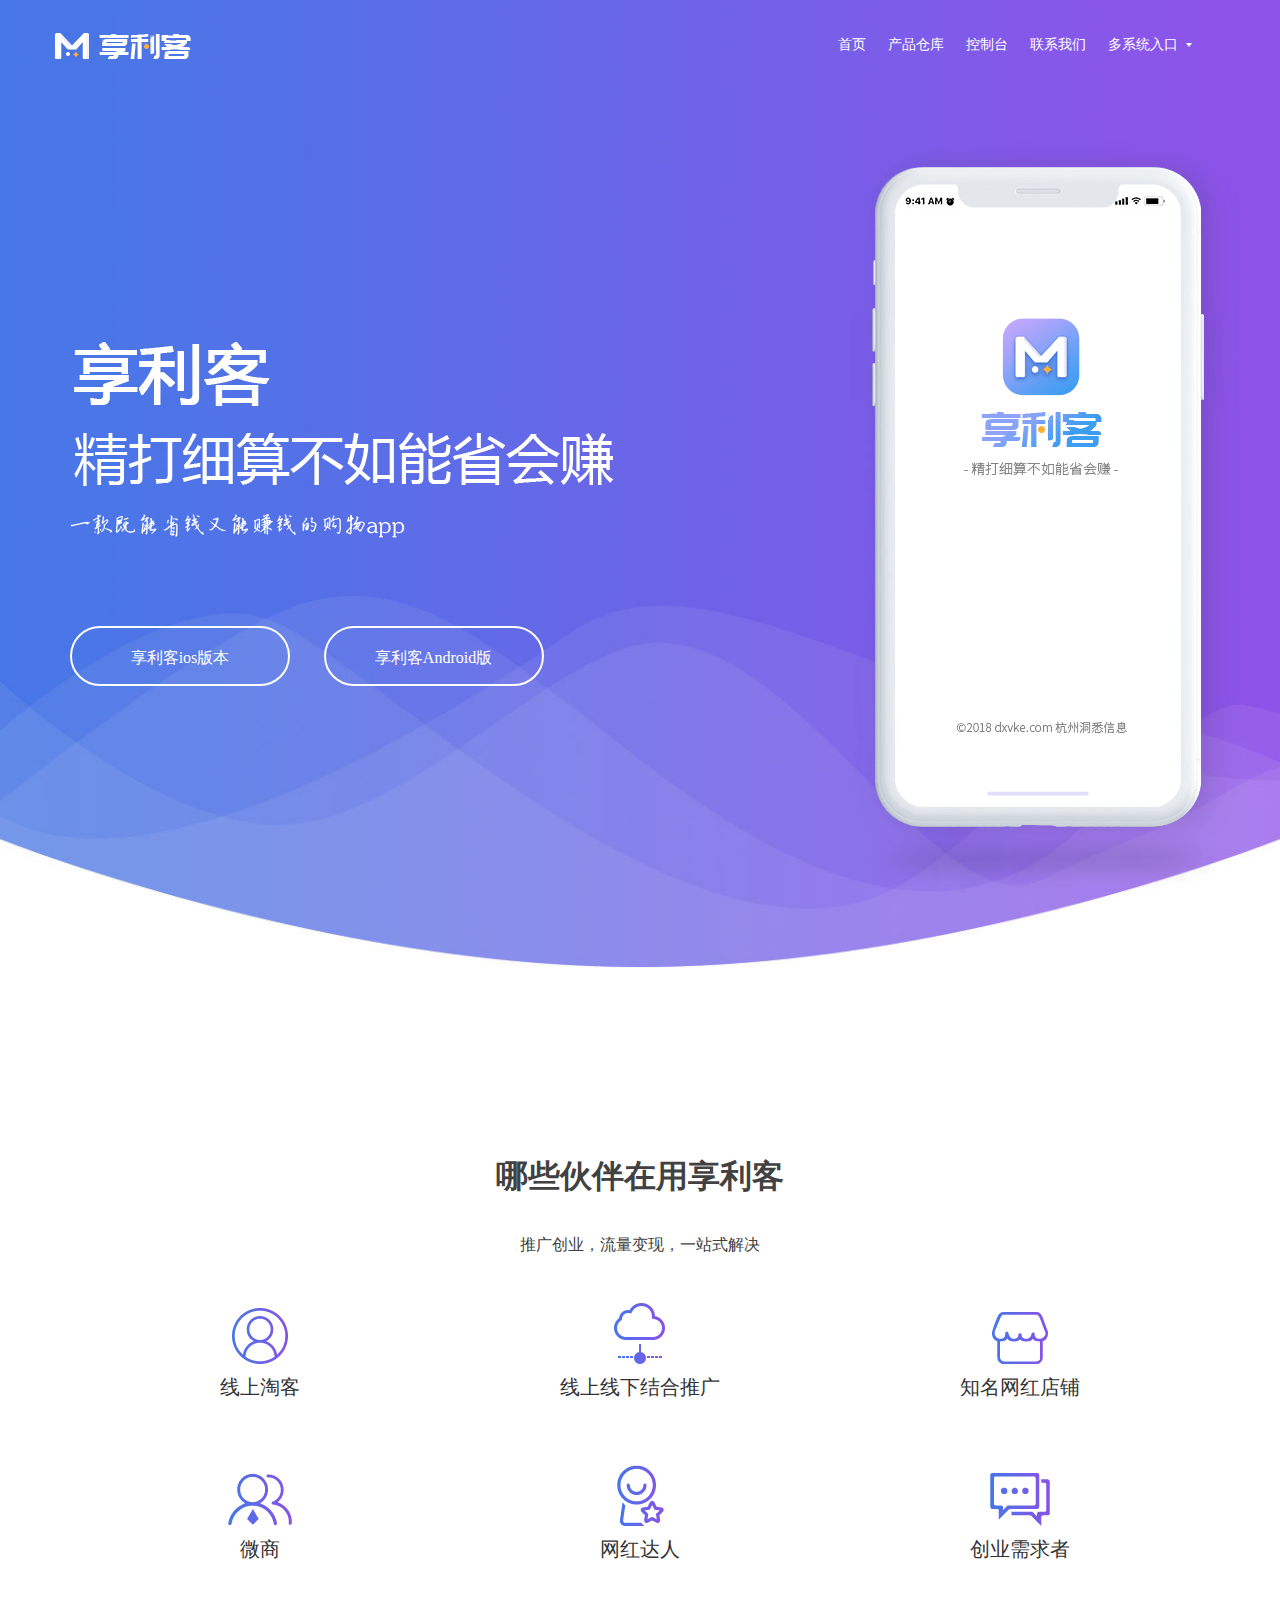
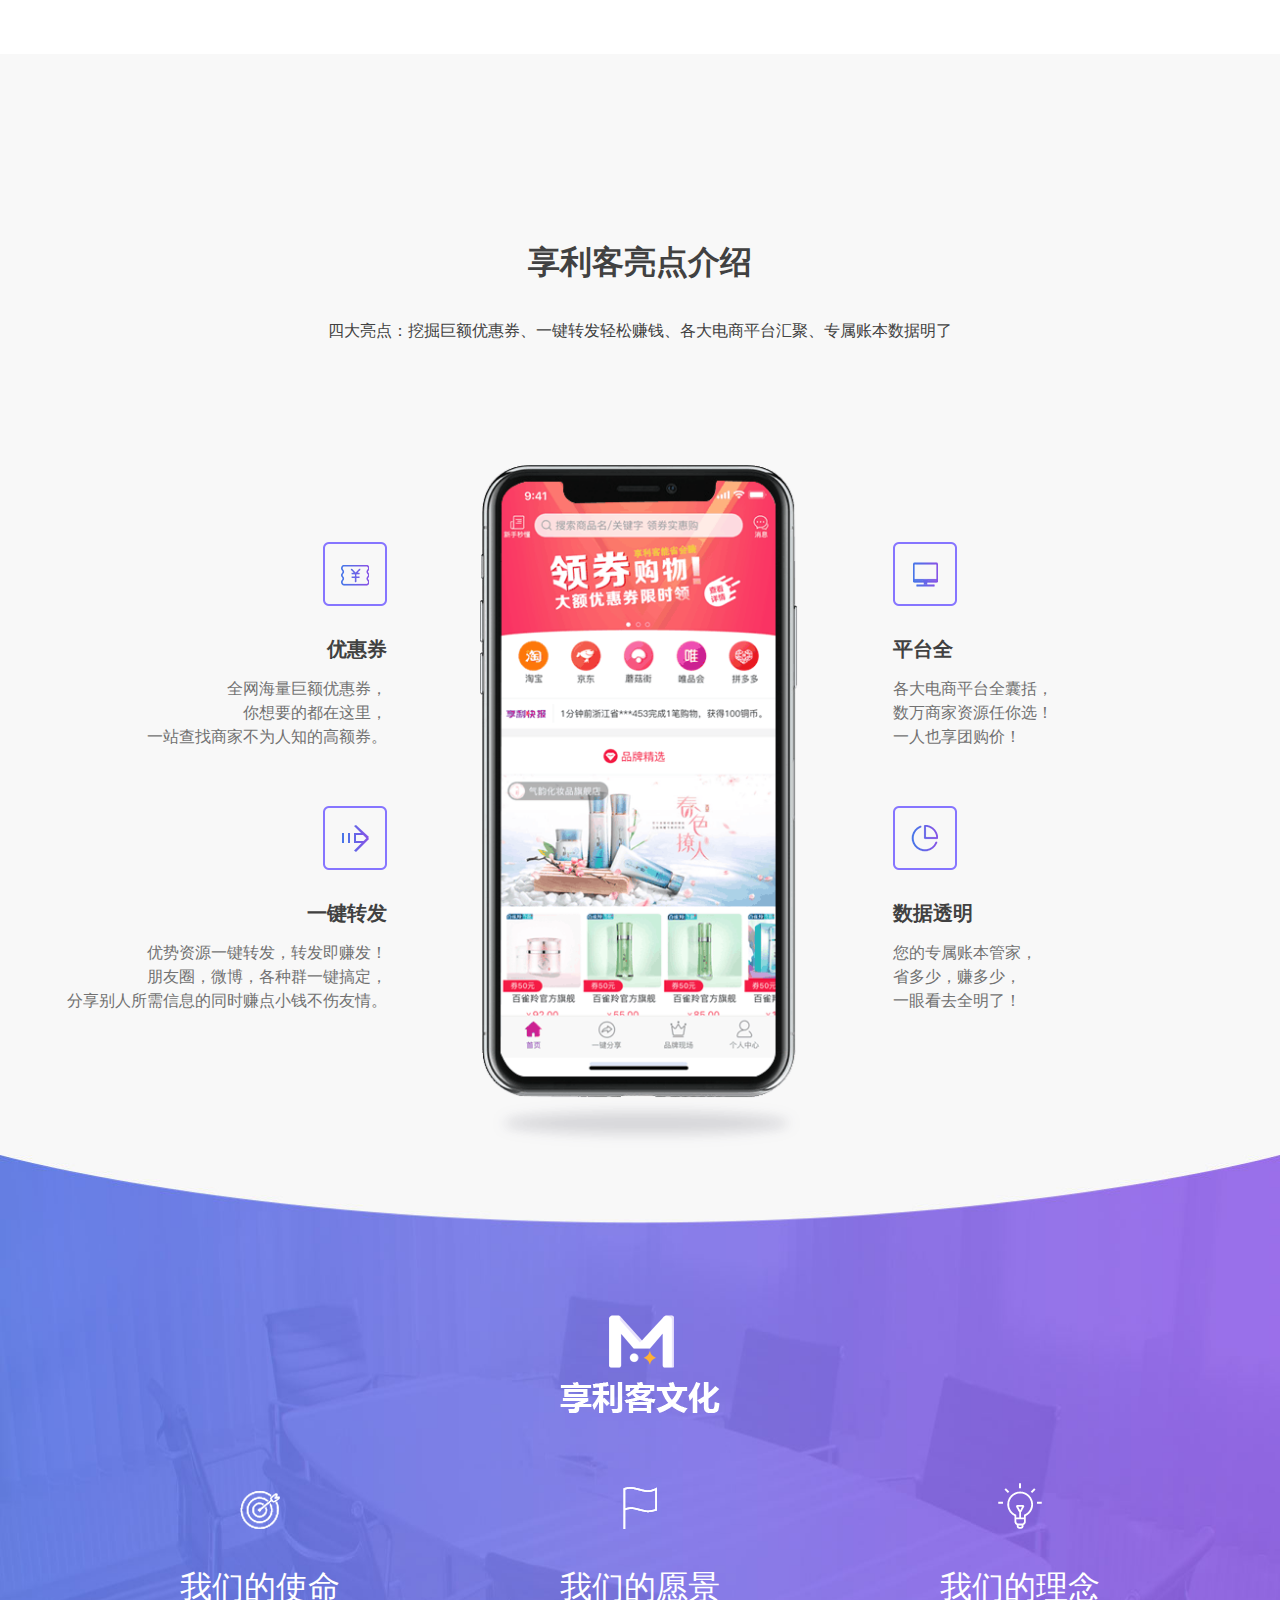
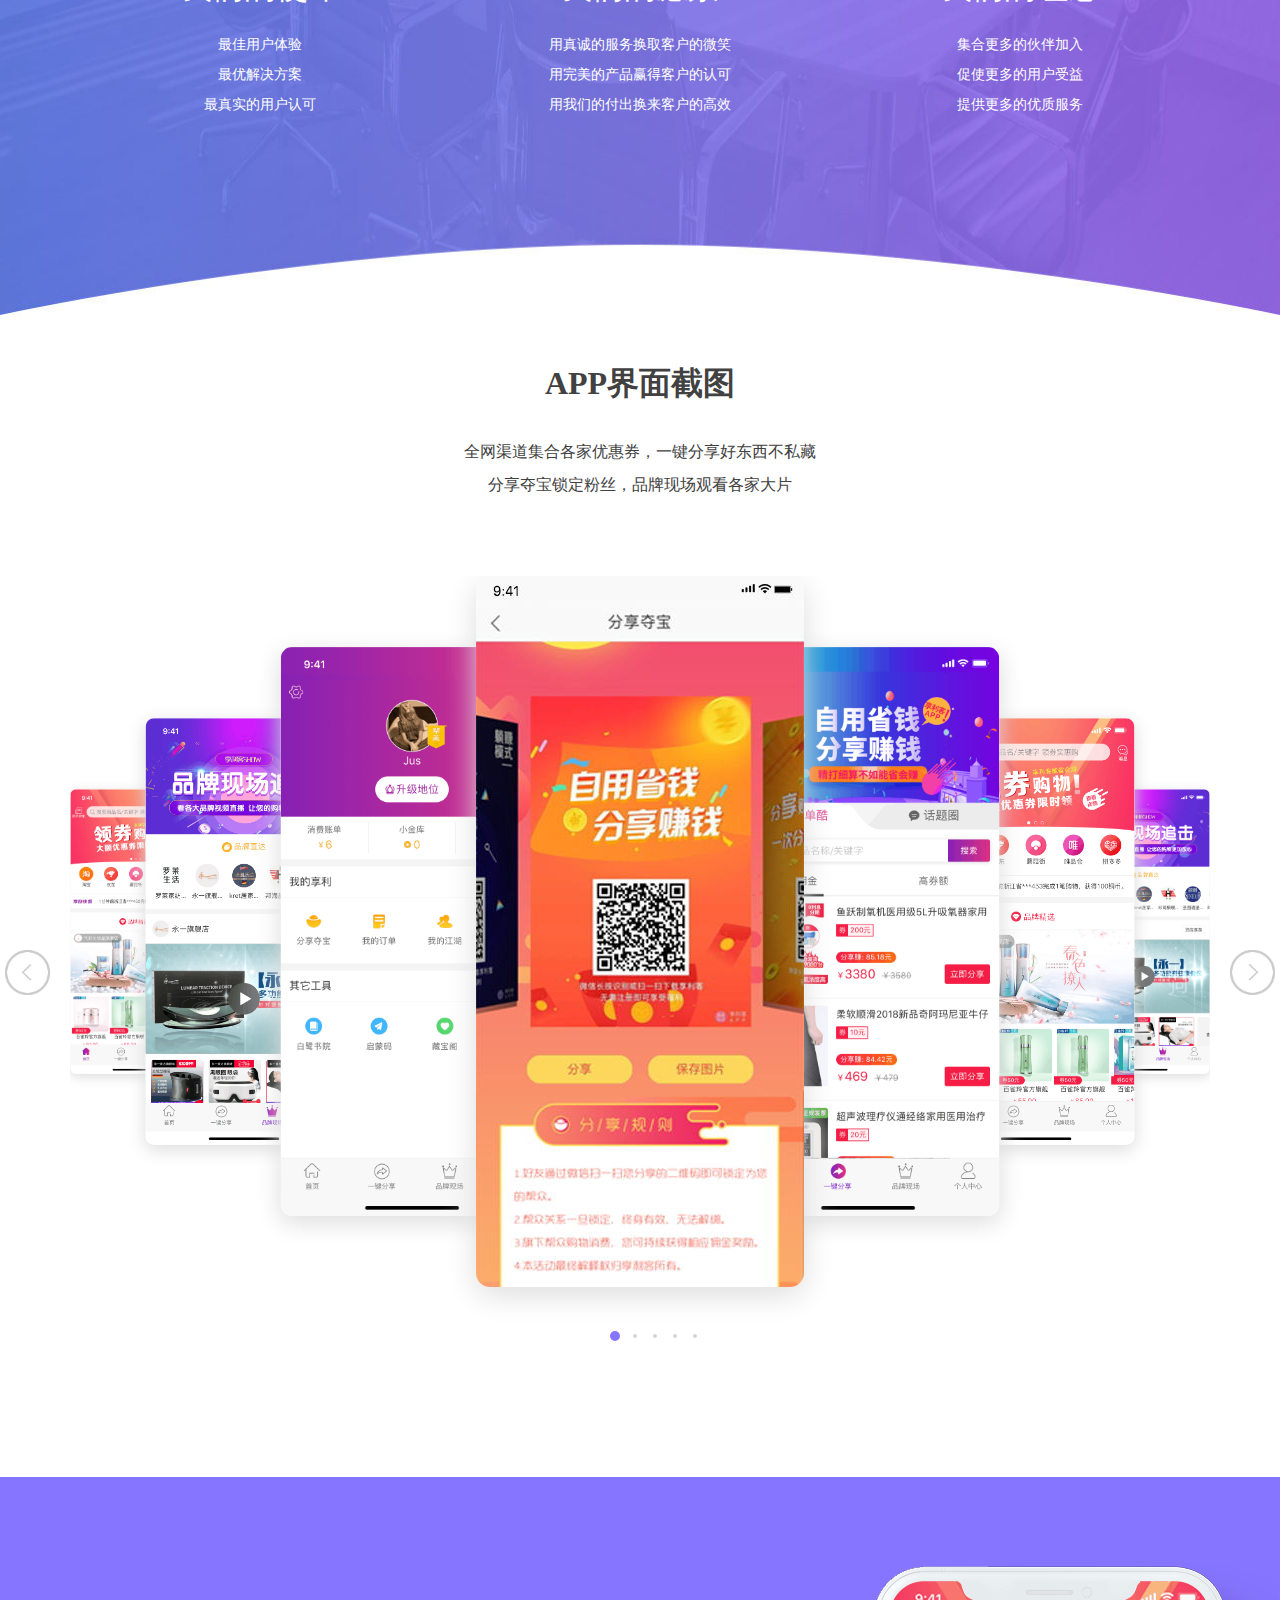
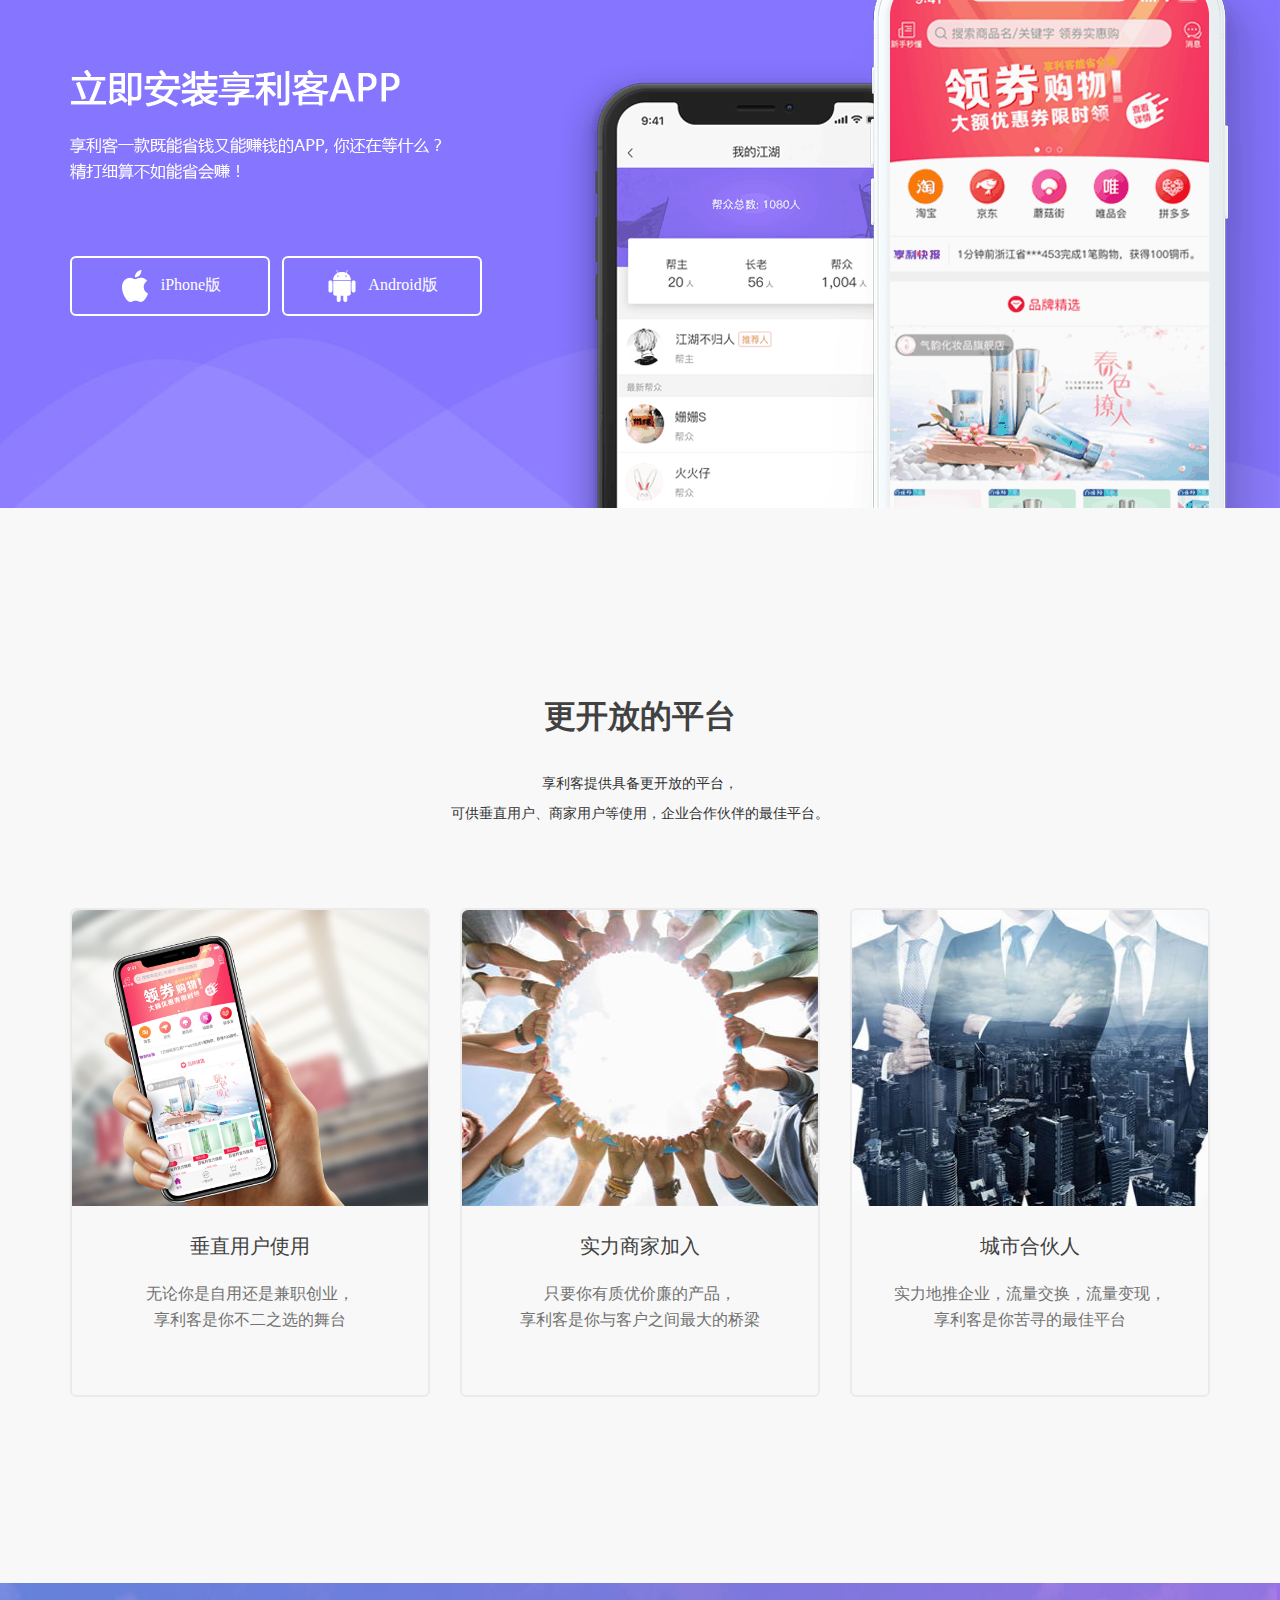
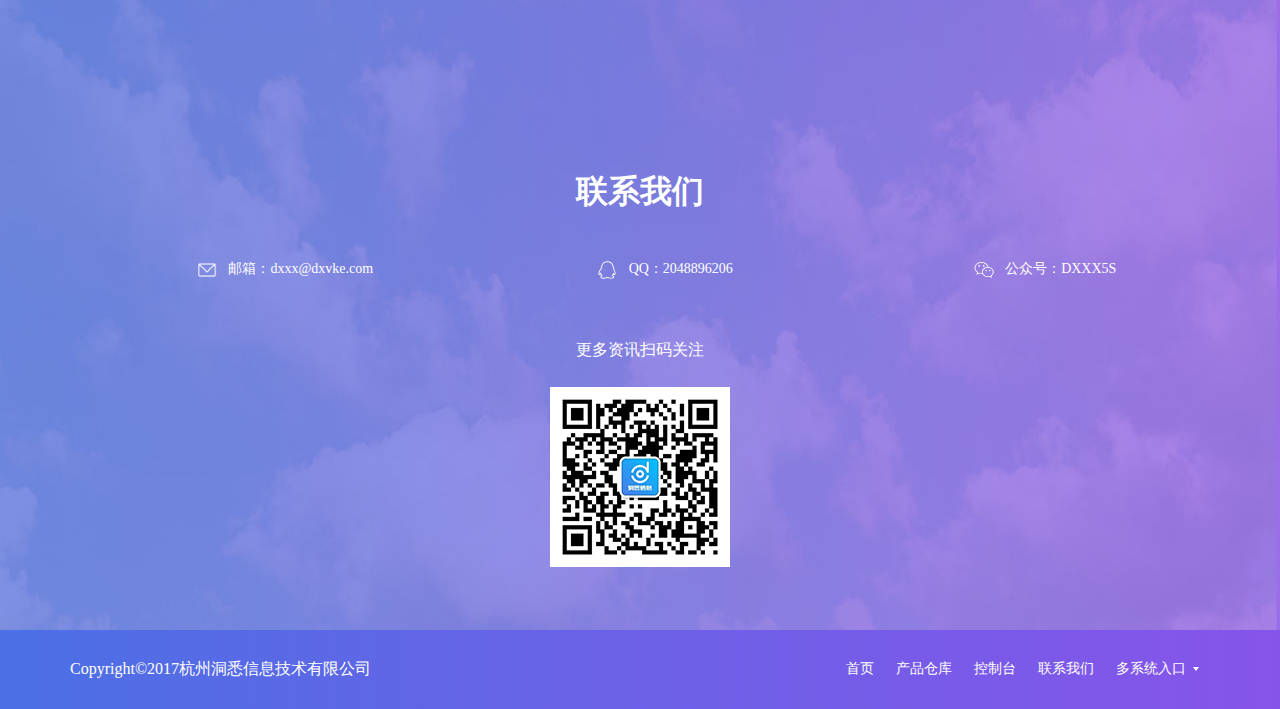
<file: index.html>
<!DOCTYPE html>
<html lang="en">

	<head>
		<meta charset="UTF-8">
		<meta name="viewport" content="width=device-width, initial-scale=1.0">
		<meta http-equiv="X-UA-Compatible" content="IE=edge">
		<meta name="description" content="洞悉信息技术" />
		<meta http-equiv="keywords" content="洞悉信息，洞悉微客,洞悉官网" />
		<link rel="stylesheet" href="bootstrap/css/bootstrap.css">
		<link rel="stylesheet" href="css/index.css">
		<link rel="icon" href="img/logo.ico" type="image/x-icon">
		<link rel="stylesheet" href="css/swiper.min.css">
		<title>洞悉信息 - 享利客</title>
		<!--[if lt IE 9]>
    <script src="https://oss.maxcdn.com/libs/html5shiv/3.7.0/html5shiv.js"></script>
    <script src="https://oss.maxcdn.com/libs/respond.js/1.3.0/respond.min.js"></script>
    <![endif]-->
	</head>

	<body>
		<a href="" name="home"></a>
		<div class="main_1" id="main_1">
			<div class="container">
				<div class="row header">
					<img src="img/xlk_logo.png" alt="" class="main1_logo">
					<ul class="header_nav">
						<li>
							<a href="">首页</a>
						</li>
						<li>
							<a href="http://backstage.dxvke.com/goodsSetting">产品仓库</a>
						</li>
						<li>
							<a href="http://backstage.dxvke.com">控制台</a>
						</li>
						<li>
							<a href="#contact">联系我们</a>
						</li>
						<li id="showMenu">多系统入口 <img src="img/down_white.png" alt="" class="main1_dowm">
							<ul class="dowm_menu">
								<li>
									<a href="http://www.dxvke.com/">公众号系统</a>
								</li>
								<li>
									<a href="">小程序系统</a>
								</li>
								<li>
									<a href="http://pub.alimama.com/">淘宝联盟入口</a>
								</li>
								<li>
									<a href="https://media.jd.com/">京东联盟入口</a>
								</li>
							</ul>
						</li>
					</ul>
				</div>
				<div class="row main1-main">
					<div class="main1-btn col-xs-12 col-sm-8" style="height: 100%;display: flex;align-items: center;">
						<div>
							<img src="img/word.png" />
							<div>
								<span class="btn" style="margin-right: 30px;">享利客ios版本</span>
								<span class="btn">享利客Android版</span>
							</div>
						</div>
					</div>
					<div class="main1-phone col-xs-12 col-sm-4" style="height: 100%;display: flex;align-items: center;">
						<img src="img/phone.png" />
					</div>
				</div>
			</div>
		</div>
		<div class="container main_2">
			<h1>哪些伙伴在用享利客</h1>
			<p>推广创业，流量变现，一站式解决</p>
			<ul class="row">
				<li class="col-sm-4">
					<img src="img/icon1.png" alt="" class="icon" />
					<p>线上淘客</p>
				</li>
				<li class="col-sm-4">
					<img src="img/icon2.png" alt="" class="icon" />
					<p>线上线下结合推广</p>
				</li>
				<li class="col-sm-4">
					<img src="img/icon3.png" alt="" class="icon" />
					<p>知名网红店铺</p>
				</li>
				<li class="col-sm-4">
					<img src="img/icon4.png" alt="" class="icon" />
					<p>微商</p>
				</li>
				<li class="col-sm-4">
					<img src="img/icon5.png" alt="" class="icon" />
					<p>网红达人</p>
				</li>
				<li class="col-sm-4">
					<img src="img/icon6.png" alt="" class="icon" />
					<p>创业需求者</p>
				</li>

			</ul>
		</div>
		<div class="main_3">
			<h1>享利客亮点介绍</h1>
			<p>四大亮点：挖掘巨额优惠券、一键转发轻松赚钱、各大电商平台汇聚、专属账本数据明了</p>
			<div class="container" style="display: flex;align-items: center;justify-content: center;height: 697px;margin-top: 115px;">
				<div style="text-align: right;">
					<div class="des">
						<img src="img/icon_1.png" alt="" />
						<h2>优惠券</h2>
						<p>全网海量巨额优惠券，</p>
						<p>你想要的都在这里，</p>
						<p>一站查找商家不为人知的高额券。</p>
					</div>
					<div class="des">
						<img src="img/icon_3.png" alt="" />
						<h2>一键转发</h2>
						<p>优势资源一键转发，转发即赚发！</p>
						<p>朋友圈，微博，各种群一键搞定，</p>
						<p>分享别人所需信息的同时赚点小钱不伤友情。</p>
					</div>
				</div>
				<img src="img/phone_black.png" alt="" style="width: 324px;height: 683px;margin: 0 93px;" />
				<div>
					<div class="des">
						<img src="img/icon_2.png" alt="" />
						<h2>平台全</h2>
						<p>各大电商平台全囊括，</p>
						<p>数万商家资源任你选！</p>
						<p>一人也享团购价！</p>
					</div>
					<div class="des">
						<img src="img/icon_4.png" alt="" />
						<h2>数据透明</h2>
						<p>您的专属账本管家，</p>
						<p>省多少，赚多少，</p>
						<p>一眼看去全明了！</p>
					</div>
				</div>
			</div>
		</div>
		<div class="main_4">
			<div class="container" style="text-align: center;">
				<img src="img/main4_nav.png" alt="" style="width: 160px;height: 98px;margin: 160px 0 70px;" />
				<ul style="width: 100%;margin-bottom: 190px;">
					<li class="main4-des">
						<img src="img/icon-1.png" alt="" />
						<h3>我们的使命</h3>
						<p>最佳用户体验</p>
						<p>最优解决方案</p>
						<p>最真实的用户认可</p>
					</li>
					<li class="main4-des">
						<img src="img/icon-2.png" alt="" />
						<h3>我们的愿景</h3>
						<p>用真诚的服务换取客户的微笑</p>
						<p>用完美的产品赢得客户的认可</p>
						<p>用我们的付出换来客户的高效</p>
					</li>
					<li class="main4-des">
						<img src="img/icon-3.png" alt="" />
						<h3>我们的理念</h3>
						<p>集合更多的伙伴加入</p>
						<p>促使更多的用户受益</p>
						<p>提供更多的优质服务</p>
					</li>
				</ul>
			</div>
		</div>
		<div class="main_5">
			<h1>APP界面截图</h1>
			<p style="text-align: center;">全网渠道集合各家优惠券，一键分享好东西不私藏
			</p>
			<p style="text-align: center;">分享夺宝锁定粉丝，品牌现场观看各家大片
			</p>
			<div id="certify" class="container">
				<div class="swiper-container">
					<div class="swiper-wrapper">
						<div class="swiper-slide"><img src="img/banner1.jpg"  style="width: 100%;height: 100%;"/></div>
						<div class="swiper-slide"><img src="img/banner2.jpg" style="width: 100%;height: 100%;"/></div>
						<div class="swiper-slide"><img src="img/banner3.jpg" style="width: 100%;height: 100%;"/></div>
						<div class="swiper-slide"><img src="img/banner4.jpg" style="width: 100%;height: 100%;"/></div>
						<div class="swiper-slide"><img src="img/banner5.jpg" style="width: 100%;height: 100%;"/></div>
					</div>
				</div>
				<div class="swiper-pagination"></div>
				<div class="swiper-button-prev"></div>
				<div class="swiper-button-next"></div>
			</div>
		</div>
		<div class="main_6">
			<div class="container">
				<div class="row">
					<div class="col-sm-5 col-xs-12" style="height: 100%;display: flex;align-items: center;">
						<div>
							<img src="img/main6_word.png" alt="" class="main6-word" />
							<div style="display: flex;">
								<span class="main6-btn">
             			         <img src="img/ios_icon.png" alt="" />
             			         iPhone版
             		        </span>
								<span class="main6-btn">
             			         <img src="img/android.png" alt="" />
             			          Android版
             		        </span>
							</div>
						</div>
					</div>
					<div class="col-sm-7 col-xs-12">
						<img src="img/main6_iphone.png" alt="" class="main6-iphone" />
					</div>
				</div>

			</div>
		</div>
		<div class="main_7">
			<div class="container">
				<h1>更开放的平台</h1>
				<p style="text-align: center;">享利客提供具备更开放的平台，
				</p>
				<p style="text-align: center;">可供垂直用户、商家用户等使用，企业合作伙伴的最佳平台。
				</p>
				<ul class="row">
					<li class="col-sm-4 col-xs-12">
						<div style="border-radius: 6px;">
							<img src="img/main7-1.jpg" />
						<div>
							<h4>垂直用户使用</h4>
							<p>无论你是自用还是兼职创业，</p>
							<p>享利客是你不二之选的舞台</p>
						</div>
						</div>
					</li>
					<li class="col-sm-4 col-xs-12">
						<div style="border-radius: 6px;">
							<img src="img/main7-2.jpg" />
						<div>
							<h4>实力商家加入</h4>
							<p>只要你有质优价廉的产品，</p>
							<p>享利客是你与客户之间最大的桥梁</p>
						</div>
						</div>
					</li>
					<li class="col-sm-4 col-xs-12">
						<div style="border-radius: 6px;">
							<img src="img/main7-3.jpg" />
						<div>
							<h4>城市合伙人</h4>
							<p>实力地推企业，流量交换，流量变现，</p>
							<p>享利客是你苦寻的最佳平台</p>
						</div>
						</div>
					</li>
				</ul>
			</div>

		</div>
		<div class="main_8" id="contact">
				<h1 style="color: white;">联系我们</h1>
			    <ul class="container">
			    	<li>
			    		<img src="img/email.png" alt="" />
			    		邮箱：dxxx@dxvke.com
			    	</li>
			    	<li>
			    		<img src="img/QQ.png" alt="" />
			    		QQ：2048896206
			    	</li>
			    	<li>
			    		<img src="img/wechat.png" alt="" />
			    		公众号：DXXX5S
			    	</li>
			   </ul>
			   <p style="font-size: 16px;text-align: center;">更多资讯扫码关注</p>
			   <img src="img/qr.png" alt="" class="qr-icon"/>
		</div>
		<footer>
			<div class="container">
				<div class="row header">
					<span style="font-size: 16px;color: white;">Copyright©2017杭州洞悉信息技术有限公司</span>
					<ul class="header_nav">
						<li>
							<a href="#main_1">首页</a>
						</li>
						<li>
							<a href="http://backstage.dxvke.com/goodsSetting">产品仓库</a>
						</li>
						<li>
							<a href="http://backstage.dxvke.com">控制台</a>
						</li>
						<li>
							<a href="#contact">联系我们</a>
						</li>
						<li ><a href="#main_1">多系统入口 <img src="img/down_white.png" alt="" class="main1_dowm"></a>
						</li>
					</ul>
				</div>
			</div>
		</footer>
	</body>
	<!-- jQuery (Bootstrap 的 JavaScript 插件需要引入 jQuery) -->
	<script src="js/jquery-3.2.1.min.js"></script>
	<!-- 包括所有已编译的插件 -->
	<script src="bootstrap/js/bootstrap.js"></script>
	<script src="js/swiper.min.js"></script>
	<script src="js/index.js"></script>

</html>
</file>
<file: css/index.css>
* {
	margin: 0;
	padding: 0;
}

ul {
	overflow: hidden;
}

ul li {
	list-style: none;
}

a:hover {
	text-decoration: none;
}

html,
body {
	height: 100%;
	font-family: "微软雅黑";
}
h1{
	font-size: 32px;
	color: #414141;
	text-align: center;
	font-weight: bold;
	line-height: 96px;
}
.main_1 {
	/*padding-bottom: 51.7%;*/
	width: 100%;
	/* height: 993px;*/
	background-image: url("../img/main1_bd_img.jpg");
	background-size: 100% 100%;
	overflow: hidden;
	position: relative;
	filter: progid:DXImageTransform.Microsoft.AlphaImageLoader(src='../img/main1_bd_img.jpg', sizingMethod='scale');
}

.header {
	margin-top: 30px;
	line-height: 30px;
	vertical-align: middle;
	position: relative;
}

.main1_logo {
	width: 136px;
	height: 26px;
}

.header_nav {
	font-size: 14px;
	color: white;
	cursor: pointer;
}

.header_nav li {
	float: left;
	padding: 0 11px;
}

.header_nav a {
	color: white;
}

.main1_dowm {
	width: 6px;
	height: 6px;
	margin-top: -4px;
	margin-left: 4px;
}

.dowm_menu{
	width: 106px;
	overflow: hidden;
	display: none;
	margin-left: -11px;
}

.dowm_menu a{
	color: white;
}

#showMenu{
	width: 128px;
}

.show {
	display: block;
}

.main1-main {
	height: 908px;
}

.btn {
	width: 220px;
	height: 60px;
	line-height: 60px;
	border-radius: 40px;
	color: white;
	border: 2px solid white;
	padding: 0;
	font-size: 16px;
}

.btn:hover {
	background: white;
	color: #414141;
}

.main1-btn img {
	width: 544px;
	height: 196px;
	margin-bottom: 88px;
}

.main1-phone img {
	width: 394px;
	height: 756px;
}
/*第二块*/
.main_2,.main_3,.main_7,.main_8{
	padding-top: 140px;
}
.main_2>p,.main_3>p,.main_5>p{
	font-size: 16px;
	color: #414141;
	text-align: center;
}
.main_2 ul{
	margin: 43px 0 30px;	
}
.main_2 li{
	text-align: center;
	height: 162px;
	cursor: pointer;
	line-height: 14px;
}
.main_2 li>p{
	font-size: 20px;
	margin-top: 16px;
}
.icon{
	width: 64px;
	height: 64px;
}
/*第三块*/
.main_3{
	background: #f8f8f8;
}
h2{
	font-size: 20px;
	color: #414141;
	font-weight: bolder;
}
.des{
	width: 330px;
	margin-bottom: 62px;
}
.des img{
	width: 64px;
	height: 64px;
}
.des p{
	font-size: 16px;
	color: #727272;
	line-height: 14px;
}
.des h2{
	line-height: 46px;
}
/*第四块*/
.main_4{
	background: url(../img/main4_bd.jpg);
	background-size:100% 100% ;
	filter: progid:DXImageTransform.Microsoft.AlphaImageLoader(src='../img/main4_bd.jpg', sizingMethod='scale');
}
.main4-des{
	width: calc(100% /3);
	color: white;
	float:left;
}
.main4-des img{
	width: 46px;
	height: 46px;
}
.main4-des h3{
	line-height: 76px;
	font-size: 32px;
}
.mian4-des>p{
	line-height: 7px;
	font-size: 20px;
}

/*第五块轮播图*/
#certify {
	position: relative;
	margin-top: 80px;
	margin-bottom: 110px;
}

#certify .swiper-container {
	padding-bottom: 80px;
}

#certify  .swiper-slide {
	width: 328px;
	height: 711px;
	background: #fff;
	box-shadow: 0 8px 30px #ddd;
	border-radius: 14px;
}
#certify  .swiper-slide img{
	display:block;
	border-radius: 14px;
}

#certify .swiper-pagination {
	width: 100%;
	bottom: 20px;
}

#certify .swiper-pagination-bullets .swiper-pagination-bullet {
	margin: 0 5px;
	border: 3px solid #fff;
	background-color: #d5d5d5;
	width: 10px;
	height: 10px;
	opacity: 1;
}

#certify .swiper-pagination-bullets .swiper-pagination-bullet-active {
	border: 3px solid #00aadc;
	background-color: #fff;
}

#certify .swiper-button-prev {
	left: -50px;
	width: 45px;
	height: 45px;
	background: url(../img/button_icon.png) no-repeat;
	background-position: 0 0;
	background-size: 100%;
}

#certify .swiper-button-prev:hover {
	background-position: 0 -46px;
	background-size: 100%
}

#certify .swiper-button-next {
	right: -50px;
	width: 45px;
	height: 45px;
	background: url(../img/button_icon.png) no-repeat;
	background-position: 0 -93px;
	background-size: 100%;
}

#certify .swiper-button-next:hover {
	background-position: 0 -139px;
	background-size: 100%
}
#certify .swiper-pagination-bullet-active{
	border:3px solid #8776ff!important;
	background: #8776ff!important;
}

/*第六块*/
.main_6{
	background: url(../img/main6_bd.jpg);
	background-size:100% 100% ;
	filter: progid:DXImageTransform.Microsoft.AlphaImageLoader(src='../img/main6_bd.jpg', sizingMethod='scale');
}
.main_6 .row{
	height: 631px;
}
.main6-iphone{
	width: 721px;
	height: 548px;
	margin-top: 83px;
}
.main6-word{
	width: 371px;
	height: 110px;
	margin-bottom: 76px;
}
.main6-btn{
	border: 2px solid white;
	color: white;
	font-size: 16px;
	width: 200px;
	height: 60px;
	display: flex;
	align-items: center;
	justify-content: center;
	border-radius: 6px;
	cursor: pointer;
}
.main6-btn:nth-child(1){
	margin-right: 12px;
}
.main6-btn img{
	margin-right: 10px;
	width: 32px;
	height: 32px;
}
/*第七块*/
.main_7{
	background: #f8f8f8;
}
.main_7 li{
	float: left;
	box-sizing: border-box;
	margin: 74px 0 176px;
	cursor: pointer;
	
}
.main_7 li img{
	width: 100%;
	height: 296px;
	box-sizing: border-box;
	border-radius: 6px 6px 0 0;
}
.main_7 li>div{
	border: 2px solid #ebebeb;
	text-align: center;
	padding-bottom: 57px;
}
.main_7 li>div:hover{
	box-shadow: 3px 4px 38px 0px rgba(76,75,89,0.1);
	border: 2px solid #8873ff;
	
}
h4{
	font-size: 20px;
	color: #414141;
	line-height: 60px;
}
.main_7 .col-xs-12 p{
	line-height: 16px;
	font-size: 16px;
	color: #727272;
}
/*第八块*/
.main_8{
	color: white;
	background: url(../img/main8_bd.jpg);
	background-size:100% 100% ;
	filter: progid:DXImageTransform.Microsoft.AlphaImageLoader(src='../img/main8_bd.jpg', sizingMethod='scale');
	overflow: hidden;
}
.main_8 ul{
	/*width: 572px;*/
	margin: 0 auto 50px;
}
.main_8 li{
	float: left;
	width: calc(100% / 3);
	padding-left: 50px;
	box-sizing: border-box;
	line-height: 40px;
	text-align: center;
}
.main_8 li img{
	width: 20px;
	height: 20px;
	margin-right: 8px;
}
.qr-icon{
	width: 180px;
	height: 180px;
	margin: 25px auto 63px;
	display: block;
}
/*footer*/
footer{
	background-image: linear-gradient(90deg, 
		#4b70e5 0%, 
		#6962e7 45%, 
		#8654e9 100%), 
	linear-gradient(
		#4d70e4, 
		#4d70e4);

}
footer .header{
	margin: 0;
	line-height: 78px;
}







@media screen and (min-width: 1200px) {
	.header_nav {
		position: absolute;
		right: 0;
		top: 0;
	}
	
}

@media screen and (min-width: 960px) and (max-width: 1199px) {
	.header_nav {
		position: absolute;
		right: 0;
		top: 0;
	}
	.main1-main {
		height: 600px;
	}
	.main1-phone img {
		width: 260px;
		height: 498px;
	}
	.main1-btn img {
		width: 272px;
		height: 98px;
		margin-bottom: 44px;
	}
	.btn {
	width: 180px;
	height: 50px;
	line-height: 50px;
	font-size: 14px;
}
.main6-iphone{
	width: 432px;
	height: 328px;
	margin-top: 50px;
}
.main_6 .row {
    height: 378px;
}
.main6-word {
    width: 222px;
    height: 66px;
    margin-bottom: 45px;
}
.main6-btn {
    width: 160px;
    height: 40px;
}
.main6-btn img{
	width: 25px;
	height: 25px;
}
}

@media screen and (min-width: 768px) and (max-width: 959px) {
	.header_nav {
		position: absolute;
		right: 0;
		top: 0;
	}
	.main1-main {
		height: 454px;
	}
	.main1-phone img {
		width: 197px;
		height: 378px;
	}
	.main1-btn img {
		width: 359px;
		height: 129px;
		margin-bottom: 58px;
	}
	.btn {
	width: 150px;
	height: 35px;
	line-height: 35px;
	font-size: 14px;
}
.main6-iphone{
	width: 350px;
	height: 274px;
	margin-top: 41px;
}
.main_6 .row {
    height: 315px;
}
.main6-word {
    width: 185px;
    height: 55px;
    margin-bottom: 37px;
}
.main6-btn {
    width: 140px;
    height: 30px;
}
.main6-btn img{
	width: 20px;
	height: 20px;
}
}

@media only screen and (min-width: 480px) and (max-width: 767px) {
	.header_nav {
		position: absolute;
		right: 0;
		top: 0;
	}
	.main1-main {
		height: 380px;
	}
	.main1-phone{
		justify-content: center;
	}
	.main1-phone img {
		width: 197px;
		height: 378px;
	}
	.main1-btn{
		justify-content: center;
	}
	.main1-btn img {
		width: 359px;
		height: 129px;
		margin-bottom: 58px;
	}
	.btn {
	width: 150px;
	height: 35px;
	line-height: 35px;
	font-size: 14px;
    }
    .main_6 .col-xs-12{
    	text-align: center;
    }
    .main_6 .col-xs-12>div{
    	margin: 0 auto;
    }
    .main6-iphone{
	width: 350px;
	height: 274px;
	margin-top: 41px;
}
.main_6 .row {
    height: 315px;
}
.main6-word {
    width: 371px;
	height: 110px;
    margin-bottom: 45px;
}
.main6-btn {
    width: 140px;
    height: 30px;
}
.main6-btn img{
	width: 20px;
	height: 20px;
}
.main_7 li {
    margin: 20px 0;
    text-align: center;
}
.main_7 li img {
    width: 100%;
    height: 300px;
}
.main_7 li>div{
	width: 60%;
	margin: 0 auto;
}
}

@media only screen and (max-width: 479px) {
	.header_nav {
		position: absolute;
		right: 0;
		top: 0;
		width: 225px;
	}
	.header_nav li {
		float: left;
		padding: 0 5px;
		line-height: 20px;
	}
	.main1-main {
		height: 360px;
		text-align: center;
	}
	.main1-phone{
		justify-content: center;
	}
	.main1-phone img {
		width: 197px;
		height: 378px;
	}
	.main1-btn{
		justify-content: center;
	}
	.main1-btn img {
		width: 70%;
		height: auto;
		margin-bottom: 58px;
	}
	.btn {
	width: 150px;
	height: 35px;
	line-height: 35px;
	font-size: 14px;
}
.main_7 li {
    margin: 20px 0;
    text-align: center;
}
.main_7 li img {
    width: 100%;
    height: 200px;
}
.main_7 li>div{
	width: 60%;
	margin: 0 auto;
}
}

.header_nav a:hover {
	color: #eb403d;
}

#showMenu a:hover {
	color: #eb403d;
}
</file>
